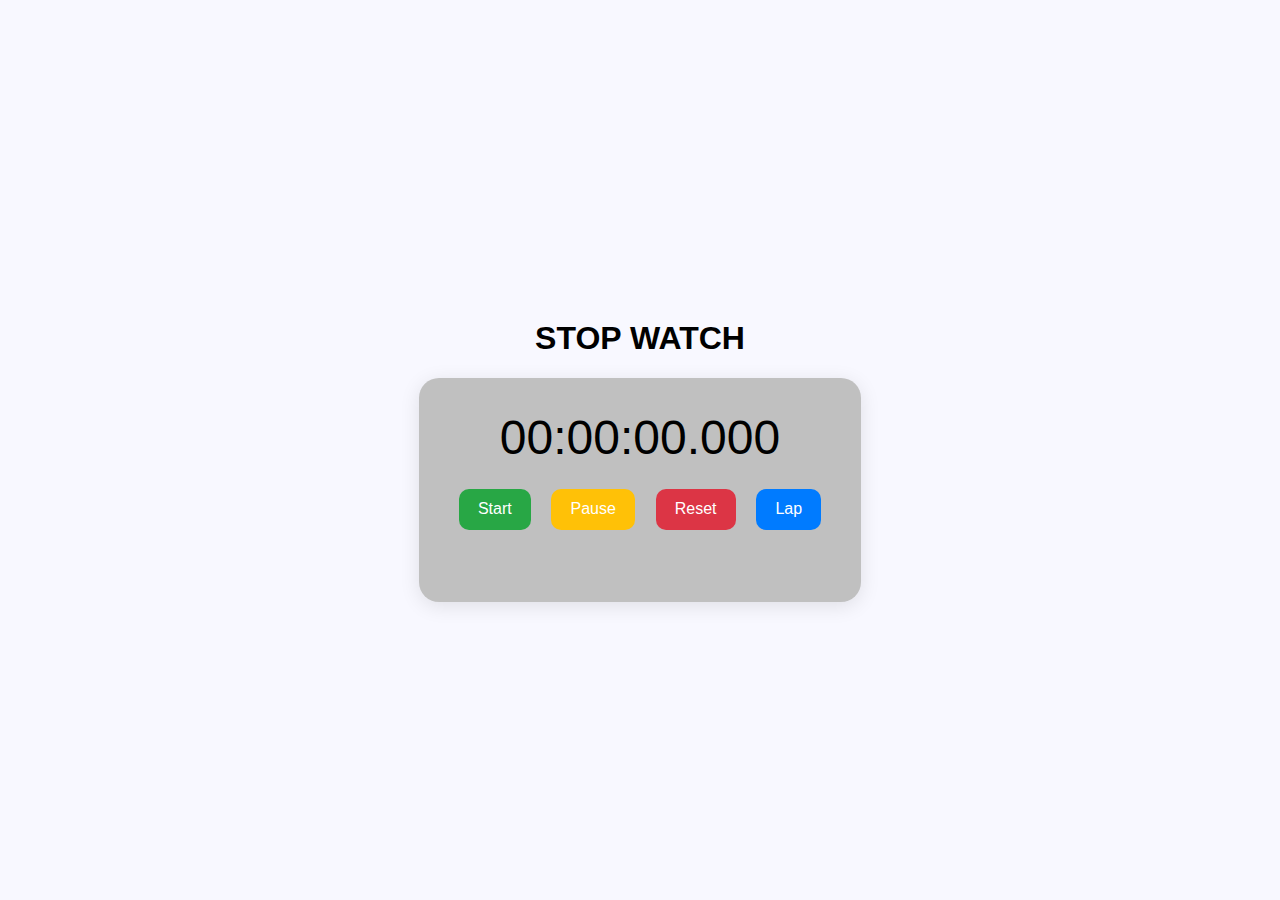
<file: WD_Task02/index.html>
<!DOCTYPE html>
<html lang="en">
<head>
  <meta charset="UTF-8" />
  <meta name="viewport" content="width=device-width, initial-scale=1.0"/>
  <title>Stopwatch App</title>
  <link rel="stylesheet" href="styles.css" />
</head>
<body>
   <h1>STOP WATCH</h1>
  <div class="stopwatch">
    <div class="time" id="display">00:00:00.000</div>
    <div class="controls">
      <button class="start" onclick="start()">Start</button>
      <button class="pause" onclick="pause()">Pause</button>
      <button class="reset" onclick="reset()">Reset</button>
      <button class="lap" onclick="lap()">Lap</button>
    </div>
    <ul class="laps" id="laps"></ul>
  </div>

  <script>
    let startTime, interval, elapsed = 0;

    function formatTime(ms) {
      const date = new Date(ms);
      const minutes = String(date.getUTCMinutes()).padStart(2, '0');
      const seconds = String(date.getUTCSeconds()).padStart(2, '0');
      const milliseconds = String(date.getUTCMilliseconds()).padStart(3, '0');
      return `${minutes}:${seconds}.${milliseconds}`;
    }

    function updateDisplay() {
      const current = Date.now() - startTime + elapsed;
      document.getElementById("display").textContent = formatTime(current);
    }

    function start() {
      if (!interval) {
        startTime = Date.now();
        interval = setInterval(updateDisplay, 50);
      }
    }

    function pause() {
      if (interval) {
        clearInterval(interval);
        interval = null;
        elapsed += Date.now() - startTime;
      }
    }

    function reset() {
      clearInterval(interval);
      interval = null;
      elapsed = 0;
      document.getElementById("display").textContent = "00:00:00.000";
      document.getElementById("laps").innerHTML = "";
    }

    function lap() {
      if (interval) {
        const current = Date.now() - startTime + elapsed;
        const lapTime = formatTime(current);
        const li = document.createElement("li");
        li.textContent = `Lap ${document.querySelectorAll("#laps li").length + 1}: ${lapTime}`;
        document.getElementById("laps").appendChild(li);
      }
    }
  </script>

</body>
</html>
</file>
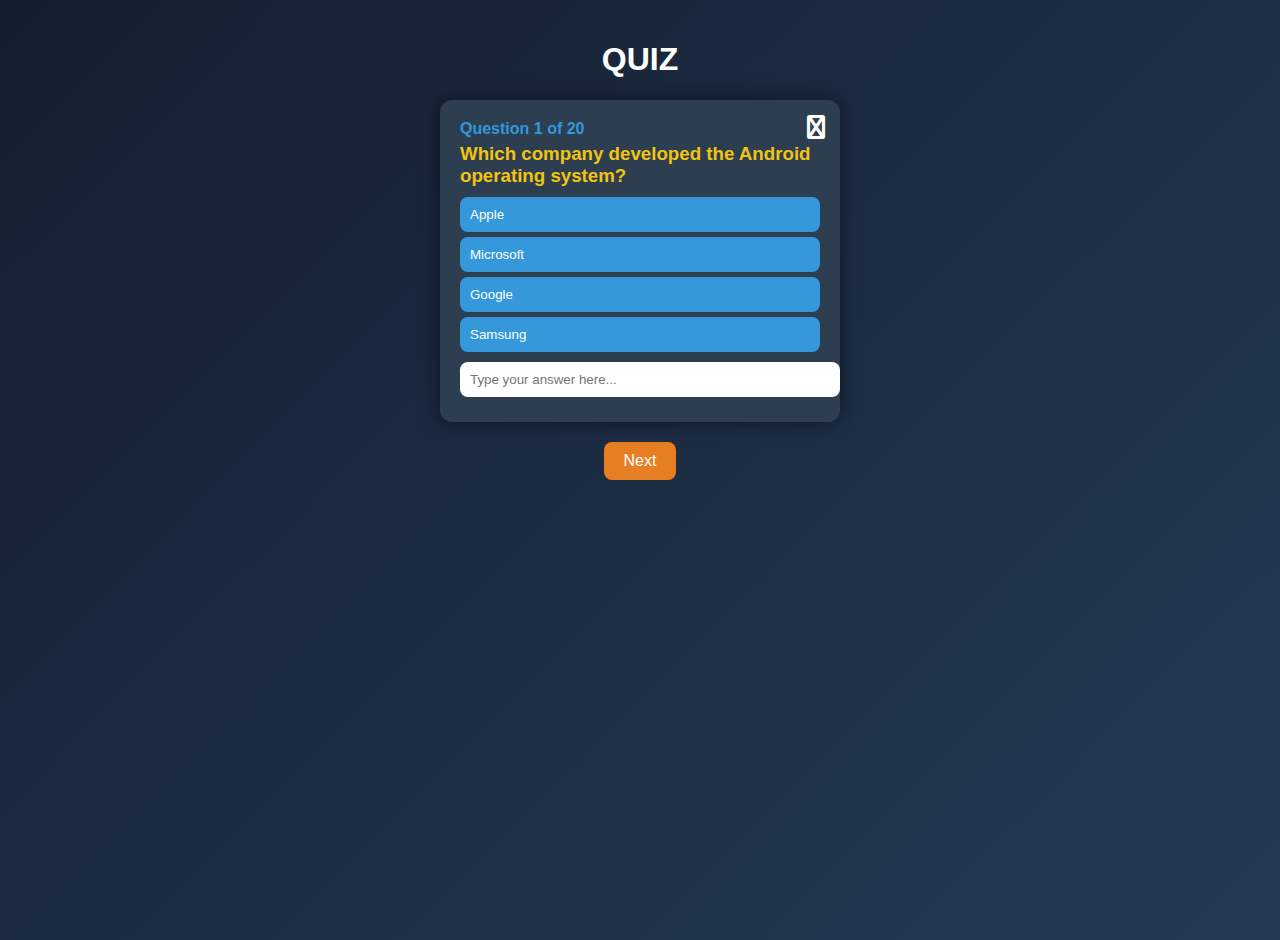
<file: WD_TASK_03/index.html>
<!DOCTYPE html>
<html lang="en">
<head>
  <meta charset="UTF-8">
  <meta name="viewport" content="width=device-width, initial-scale=1.0">
  <title> Quiz</title>
  <link rel="stylesheet" href="https://cdnjs.cloudflare.com/ajax/libs/font-awesome/6.4.0/css/all.min.css">
  <link rel="stylesheet" href="styles.css">
  <h1> QUIZ </h1>
</head>
<body>
  <div id="quiz-cards"></div>
  <button id="next-btn">Next</button>
  <div id="result" class="hidden result-box">
    <h2>Your Score: <span id="score"></span></h2>
    <button id="restart-btn">Restart Quiz</button>
  </div>
  <script src="script.js"></script>
</body>
</html>
</file>
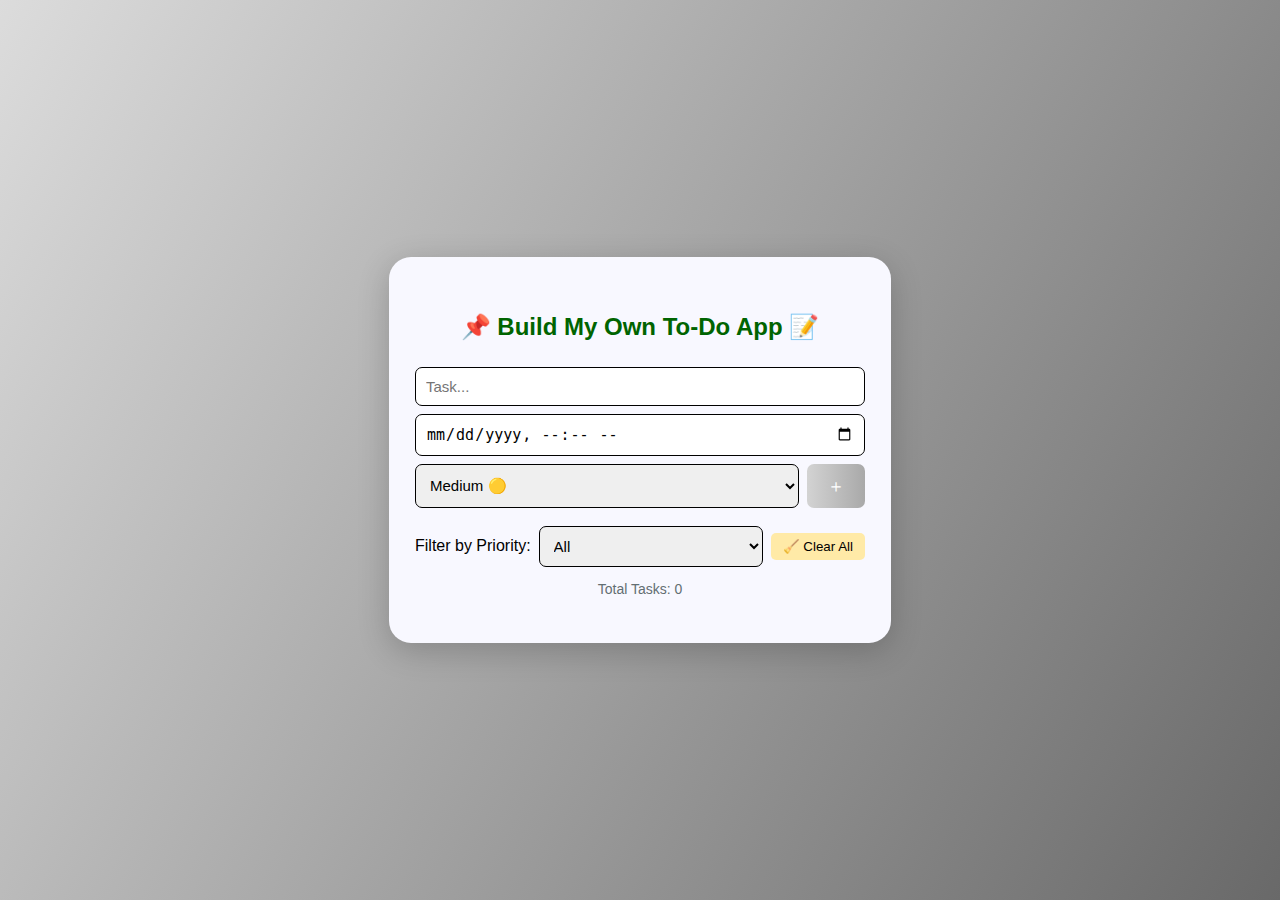
<file: WD_TASK_04/index.html>
<!DOCTYPE html>
<html lang="en">
<head>
  <meta charset="UTF-8" />
  <title>Build My Own To-Do App</title>
  <meta name="viewport" content="width=device-width, initial-scale=1.0" />
  <link rel="stylesheet" href="styles.css" />
</head>
<body>
  
  <div class="todo-app">
    <h2>📌 Build My Own To-Do App 📝</h2>
    <form id="todo-form">
      <input type="text" id="task-input" placeholder="Task..." required />
      <input type="datetime-local" id="datetime-input" />
      <select id="priority-select">
        <option value="Low">Low 🟢</option>
        <option value="Medium" selected>Medium 🟡</option>
        <option value="High">High 🔴</option>
      </select>
      <button class="add-btn" type="submit" title="Add Task">＋</button>
    </form>

    <div class="filter-bar">
      <label for="priority-filter">Filter by Priority:</label>
      <select id="priority-filter">
        <option value="All">All</option>
        <option value="Low">Low 🟢</option>
        <option value="Medium">Medium 🟡</option>
        <option value="High">High 🔴</option>
      </select>
      <button id="clear-all">🧹 Clear All</button>
    </div>

    <p id="task-count">Total Tasks: 0</p>
    <ul id="task-list"></ul>
  </div>

  <script src="script.js"></script>
</body>
</html>
</file>
<file: WD_Task02/styles.css>
body {
  font-family: 'Segoe UI', sans-serif;
  background: #F8F8FF;
  display: flex;
  justify-content: center;
  align-items: center;
  flex-direction: column;
  height: 100vh;
  margin: 0;
}

.stopwatch {
  background: #C0C0C0;
  padding: 2rem;
  border-radius: 20px;
  box-shadow: 0 4px 20px rgba(0,0,0,0.1);
  text-align: center;
}

.time {
  font-size: 3rem;
  margin-bottom: 1rem;
}

.controls button {
  font-size: 1rem;
  margin: 0.5rem;
  padding: 0.7rem 1.2rem;
  border: none;
  border-radius: 10px;
  cursor: pointer;
  transition: 0.2s ease-in-out;
}

.start { background: #28a745; color: white; }
.pause { background: #ffc107; color: white; }
.reset { background: #dc3545; color: white; }
.lap { background: #007bff; color: white; }

.controls button:hover {
  opacity: 0.9;
}

.laps {
  margin-top: 1rem;
  text-align: left;
  max-height: 150px;
  overflow-y: auto;
}

.laps li {
  font-family: monospace;
  font-size: 0.9rem;
}
</file>
<file: WD_TASK_03/styles.css>
body {
  font-family: 'Segoe UI', sans-serif;
  background: linear-gradient(135deg, #141e30, #243b55);
  color: #fff;
  display: flex;
  flex-direction: column;
  align-items: center;
  min-height: 100vh;
  padding: 20px;
  margin: 0;
}

#quiz-cards {
  display: flex;
  flex-direction: column;
  gap: 20px;
  width: 400px;
}

.question-card {
  padding: 20px;
  border-radius: 12px;
  box-shadow: 0 0 20px rgba(0,0,0,0.5);
  text-align: left;
  animation: fadeIn 0.5s ease-in-out;
  position: relative;
}

.question-card .icon {
  font-size: 24px;
  position: absolute;
  top: 15px;
  right: 15px;
}

.question-card h3 {
  margin: 0 0 10px 0;
  color: #f1c40f;
}

.question-card .question-number {
  color: #3498db;
  font-weight: bold;
  margin-bottom: 5px;
}

.question-card .options {
  margin: 10px 0;
}

.question-card .options button, 
.question-card .text-answer {
  display: block;
  width: 100%;
  background: #3498db;
  color: white;
  border: none;
  padding: 10px;
  margin: 5px 0;
  border-radius: 8px;
  cursor: pointer;
  transition: 0.3s;
  text-align: left;
}

.question-card .options button:hover {
  background: #2980b9;
}

.question-card .text-answer {
  background: #fff;
  color: #2c3e50;
}

.question-card .feedback {
  margin-top: 10px;
  padding: 10px;
  background: rgba(255,255,255,0.1);
  border-radius: 8px;
  color: #fff;
}

.question-card .correct-answer {
  color: #27ae60;
  font-weight: bold;
}

.question-card .incorrect {
  color: #c0392b;
}

.question-card .correct {
  color: #2ecc71;
}

#next-btn, #restart-btn {
  margin-top: 20px;
  padding: 10px 20px;
  border: none;
  background: #e67e22;
  color: white;
  font-size: 16px;
  border-radius: 8px;
  cursor: pointer;
}

.result-box {
  background: #2c3e50;
  padding: 30px;
  border-radius: 12px;
  box-shadow: 0 0 20px rgba(0,0,0,0.5);
  width: 400px;
  text-align: center;
  margin-top: 20px;
}

.hidden {
  display: none;
}

@keyframes fadeIn {
  from { opacity: 0; transform: translateY(20px); }
  to { opacity: 1; transform: translateY(0); }
}
</file>
<file: WD_TASK_04/styles.css>
body {
  background: linear-gradient(120deg, #DCDCDC 0%, #696969 100%);
  min-height: 100vh; margin: 0; font-family: 'Poppins', sans-serif;
  display: flex; align-items: center; justify-content: center; }

.todo-app { background: #F8F8FF; border-radius: 22px;
  box-shadow: 0 8px 32px rgba(0,0,0,0.2);
  width: 450px; padding: 36px 26px; animation: popIn 0.7s; }

@keyframes popIn {
  from {opacity: 0; transform: scale(0.85);}
  to {opacity: 1; transform: scale(1);}}

h2 { text-align: center; color: #006400; margin-bottom: 26px; }
form { display: flex; gap: 8px; flex-wrap: wrap; margin-bottom: 18px; }

input[type="text"], input[type="datetime-local"], select {
  padding: 10px; border: 1px solid #000000; border-radius: 7px;
  font-size: 15px; flex: 1 1 45%; outline: none; transition: border-color 0.3s; }
input:focus, select:focus { border-color: #C0C0C0; }

button.add-btn {
  background: linear-gradient(90deg, #D3D3D3, #A9A9A9);
  color: #fff; border: none; border-radius: 7px; padding: 10px 20px;
  font-size: 18px; cursor: pointer; transition: transform 0.2s; }
button.add-btn:hover { transform: scale(1.1); }
ul { list-style: none; padding: 0; margin: 0; }
li { background: #fff8f0; border-radius: 8px; margin-bottom: 13px; padding: 15px 12px; display: flex;
  flex-direction: column; animation: fadeInUp 0.5s; position: relative;}

@keyframes fadeInUp {
  from {opacity:0; transform:translateY(30px);}
  to {opacity:1; transform:translateY(0);}
}

li.completed { background: #e6ffe6; text-decoration: line-through; color: #aaa;}
.task-header { display: flex; justify-content: space-between; align-items: center;}
.task-content { font-size: 16px; flex: 1; cursor: pointer;}
.datetime, .priority { font-size: 12px; color: #ff5858; margin-top: 4px; }
.actions { margin-top: 6px; }
.actions button { background: none; border: none; font-size: 18px;
  cursor: pointer; margin-right: 6px; transition: transform 0.2s; }
.actions button:hover { transform: scale(1.2); }
.actions .edit { color: #00b894; }
.actions .delete { color: #d63031; }
.actions .done { color: #6c5ce7; }
.filter-bar { display: flex; justify-content: space-between;
  align-items: center; margin-bottom: 10px; gap: 8px; }

#clear-all { padding: 6px 12px; background: #ffeaa7; border: none;
  border-radius: 5px; cursor: pointer; }
#clear-all:hover { background: #fab1a0; }
#task-count { font-size: 14px; color: #636e72; text-align: center; margin-bottom: 10px; }
</file>
